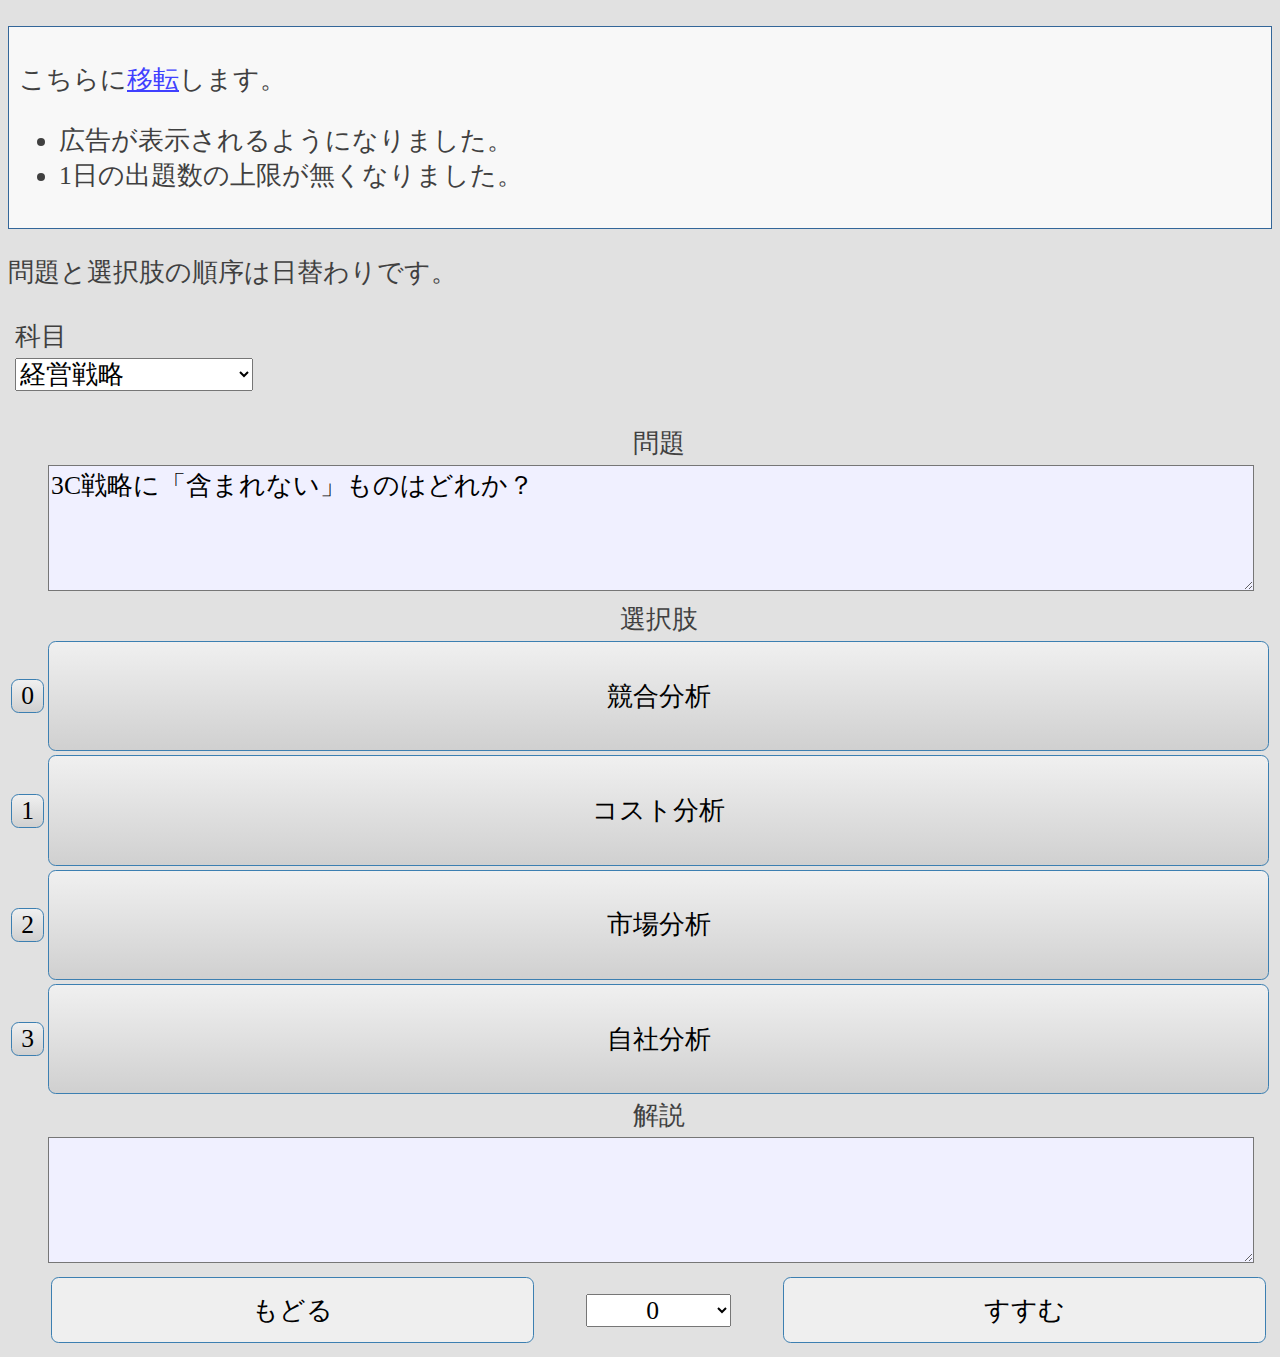
<file: index.html>
﻿<!DOCTYPE html PUBLIC "-//W3C//DTD XHTML 1.0	 Transitional//EN"
 "http://www.w3.org/TR/xhtml1/DTD/xhtml1-transitional.dtd">
<meta http-equiv="Content-Type" content="text/html;charset=UTF-8">
<meta http-equiv="Content-Script-Type" content="text/javascript">

<html xmlns="http://www.w3.orgit g/1999/xhtml" xml:lang="ja">
	<head>
		<title>GMAP-BF 対策(スマホ版)</title>
        <link rel="stylesheet" type="text/css" href="css/gmapbf.css">
		<script type="text/javascript" src="./js/my_rand.js"></script>
		<script type="text/javascript" src="./js/Database/QuizDatabase.js"></script>
		<script type="text/javascript" src="./js/Database/Database_BusinessStrategy.js"></script>
		<script type="text/javascript" src="./js/Database/Database_Marketing.js"></script>
		<script type="text/javascript" src="./js/Database/Database_Acconting.js"></script>
		<script type="text/javascript" src="./js/Database/Database_HumanResourceManagement.js"></script>
		<script type="text/javascript" src="./js/GMAPBF_TRAINING.js"></script>
		<script type="text/javascript" src="./js/Quiz4Class.js"></script>
		<script type="text/javascript" src="./js/gmapbf_test.js"></script>
		<script data-ad-client="ca-pub-8976415508564777" async src="https://pagead2.googlesyndication.com/pagead/js/adsbygoogle.js"></script>
	</head>

	<body onload="Init()">
		<form name="formName" method="post" action="./pathToProgramFile">
			<p>
			<div id="container">
			<p>こちらに<a href="https://scorpion140309.github.io/gmapbf_mobile_training/index.html">移転</a>します。<p>
			<p>
				<ul>
					<li>広告が表示されるようになりました。</li>
					<li>1日の出題数の上限が無くなりました。</li>
				</ul>
			</p>
			</p>
			</div>
			<p>問題と選択肢の順序は日替わりです。</p>
			<p>
				<table border="0">
					<tr>
						<td></td>
						<td>科目</td>
					</tr>
					<tr>
						<td></td>
						<td><select id="category" onchange="GMAPBF_ChangeCategory()"></select></td>
					</tr>
				</table>
			</p>
			<p>

			<!--
			-->
			<table border="0" width="100%" >

				<tr>
					<td></td>
					<td>
						
					</td>
				</tr>
				<tr>
					<td></td>
					<td align="center">問題</td>
				</tr>
				<tr>
					<td></td>
					<td>
						<textarea readonly id="question_id" name="question" cols="40" rows="4"
						>question</textarea>
					</td>
				</tr>
				<tr>
					<td></td>
					<td align="center">選択肢</td>
				</tr>
				<tr>
					<td>
						<input id="okng_0" type="button" value="0" style="width: 100%;">
					</td>
					<td>
						<input id="ans0" type="button" value="0" style="width: 100%;" onclick="GMAPBF_Anser(0)">
					</td>
				</tr>
				<tr>
					<td>
						<input id="okng_1" type="button" value="1" style="width: 100%;">
					</td>
					<td>
						<input id="ans1" type="button" value="1" style="width: 100%;" onclick="GMAPBF_Anser(1)">
					</td>
				</tr>
				<tr>
					<td>
						<input id="okng_2" type="button" value="2" style="width: 100%;">
					</td>
					<td>
						<input id="ans2" type="button" value="2" style="width: 100%;" onclick="GMAPBF_Anser(2)">
					</td>
				</tr>
				<tr>
					<td>
						<input id="okng_3" type="button" value="3" style="width: 100%;">
					</td>
					<td>
						<input id="ans3" type="button" value="3" style="width: 100%;" onclick="GMAPBF_Anser(3)">
					</td>
				</tr>
				<tr>
					<td></td>
					<td align="center">解説</td>
				</tr>
				<tr>
					<td></td>
					<td>
						<textarea readonly id="reference_id" cols="40" rows="4" style="color:#0080F0"
						>ref</textarea>
					</td>
				</tr>
				<tr>
					<td></td>
					<td>
					<table width="100%">
						<tr>
							<td style="width:40%;">
								<input name="id_btn_go" type="button" value="もどる" style="width:100%;" onclick="GMAPBF_Q(-1)">
							</td>
							<td style="width:20%;" align="center">
								<select id="quiz_id" style="width:60%; text-align:-webkit-center;" onchange="GMAPBF_Q(0)"></select>
							</td>
							<td style="width:40%;">
								<input name="id_btn_back" type="button" value="すすむ" style="width:100%;" onclick="GMAPBF_Q(1)">
							</td>
						</tr>

					<table>
					</td>
				</tr>

			</table>

		</form>
	</body>
</html>
</file>
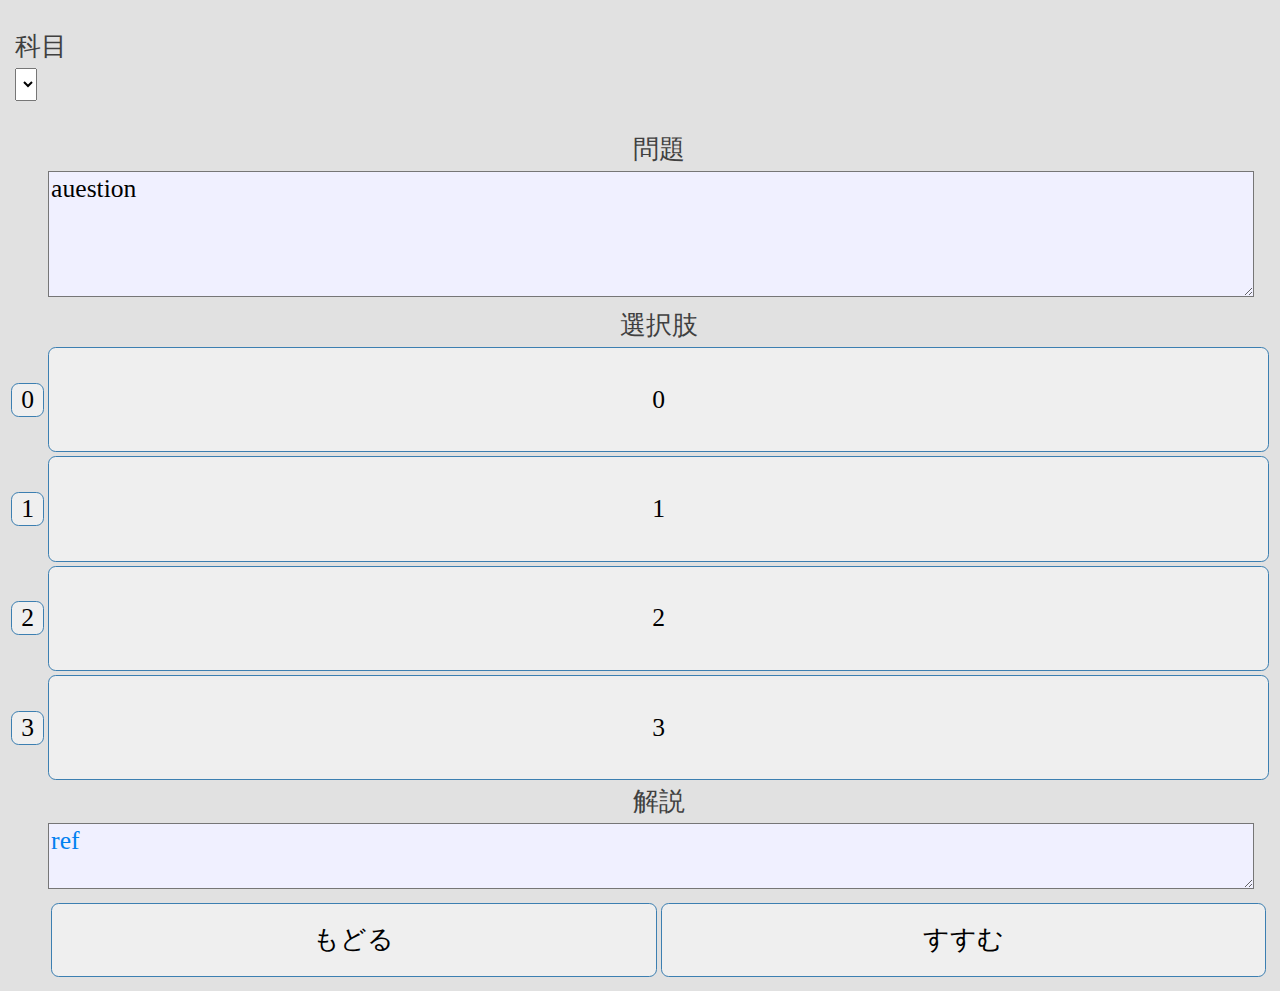
<file: gamp.html>
﻿<!DOCTYPE html PUBLIC "-//W3C//DTD XHTML 1.0	 Transitional//EN"
 "http://www.w3.org/TR/xhtml1/DTD/xhtml1-transitional.dtd">
<meta http-equiv="Content-Type" content="text/html;charset=UTF-8">
<meta http-equiv="Content-Script-Type" content="text/javascript">

<html xmlns="http://www.w3.org/1999/xhtml" xml:lang="ja">
	<head>
		<title>GMAP-BF 対策(デバッグ中)</title>
        <link rel="stylesheet" type="text/css" href="css/gmapbf.css">
		<script type="text/javascript" src="./js/my_rand.js"></script>
		<script type="text/javascript" src="./js/gmapbf_test.js"></script>
	</head>

	<body onload="ExeAll()">
		<form name="formName" method="post" action="./pathToProgramFile">

			<p>
				<table border="0">
					<tr>
						<td></td>
						<td>科目</td>
					</tr>
					<tr>
						<td></td>
						<td><select id="category"></select></td>
					</tr>
				</table>
			</p>
			<p>

			<!--
			-->
			<table border="0" width="100%" >
				<tr>
					<td></td>
					<td align="center">問題</td>
				</tr>
				<tr>
					<td></td>
					<td>
						<textarea readonly id="question_id" name="question" cols="40" rows="4" text="aaa"
						>auestion</textarea>
					</td>
				</tr>
				<tr>
					<td></td>
					<td align="center">選択肢</td>
				</tr>
				<tr>
					<td>
						<input id="okng_0" type="button" value="0" style="width: 100%;">
					</td>
					<td>
						<input id="ans0" type="button" value="0" style="width: 100%;" onclick="Anser(0)">
					</td>
				</tr>
				<tr>
					<td>
						<input id="okng_1" type="button" value="1" style="width: 100%;">
					</td>
					<td>
						<input id="ans1" type="button" value="1" style="width: 100%;" onclick="Anser(1)">
					</td>
				</tr>
				<tr>
					<td>
						<input id="okng_2" type="button" value="2" style="width: 100%;">
					</td>
					<td>
						<input id="ans2" type="button" value="2" style="width: 100%;" onclick="Anser(2)">
					</td>
				</tr>
				<tr>
					<td>
						<input id="okng_3" type="button" value="3" style="width: 100%;">
					</td>
					<td>
						<input id="ans3" type="button" value="3" style="width: 100%;" onclick="Anser(3)">
					</td>
				</tr>
				<tr>
					<td></td>
					<td align="center">解説</td>
				</tr>
				<tr>
					<td></td>
					<td>
						<textarea readonly id="reference_id" cols="40" rows="2" style="color:#0080F0"
						>ref</textarea>
					</td>
				</tr>
				<tr>
					<td></td>
					<td>
					<table width="100%">
						<tr>
							<td>
								<input name="id_btn_go" type="button" value="もどる" style="width:100%;" onclick="ExeAll()">
							</td>
							<td>
								<input name="id_btn_back" type="button" value="すすむ" style="width:100%;" onclick="ExeAll()">
							</td>
						</tr>

					<table>
					</td>
				</tr>

			</table>

		</form>


	</body>
</html>
</file>
<file: css/gmapbf.css>
body
{
	background-color : #e1e1e1;
	color : #404040;
	font-size: 2vmax;
	-webkit-text-size-adjust: 100%;
}

a:link { color: #4040ff; }
a:visited { color: #404080; }
a:hover { color: #ff0000; }
a:active { color: #ff8000; }

textarea
{
	resize: vertical;
	font-family : inherit;
	font-size : 100%;
	width:100%;
	max-width: 1200px;
	max-height: 500px;
	background-color: #F0F0FF
}

button, input, select
{
	font-family : inherit;
	font-size : 100%;
}

input[type="radio"]
{
	transform: scale(4.0);
	margin-top: 1.0em;
	margin-left: 1.0em;
	margin-right: 1.0em;
}


input[type="button"]
{
   border: 1px solid #3c7fb1; /* 枠線 */
   border-radius: 0.3em;      /* 角丸 */
   padding: 3%;
}

input[type="button"]:hover
{
   /* input要素のうちtype属性値がbuttonのものに対して装飾 */
   background-image: linear-gradient(0deg, #a7d9f5, #eaf6fd); /* グラデーション */
   border: 1px solid #3c7fb1; /* 枠線 */
   border-radius: 0.3em;      /* 角丸 */
}

input[type="button"]:active
{
   /* input要素のうちtype属性値がbuttonのものに対して装飾 */
   background-image: linear-gradient(0deg, #a7d9f5, #eaf6fd); /* グラデーション */
   border: 1px solid #68d3db; /* 枠線 */
   border-radius: 0.3em;      /* 角丸 */
   color: #ff8000;
}

#container
{
	padding:10px;
	border:1px solid #336699;
	background-color:#f8f8f8;
}
</file>
